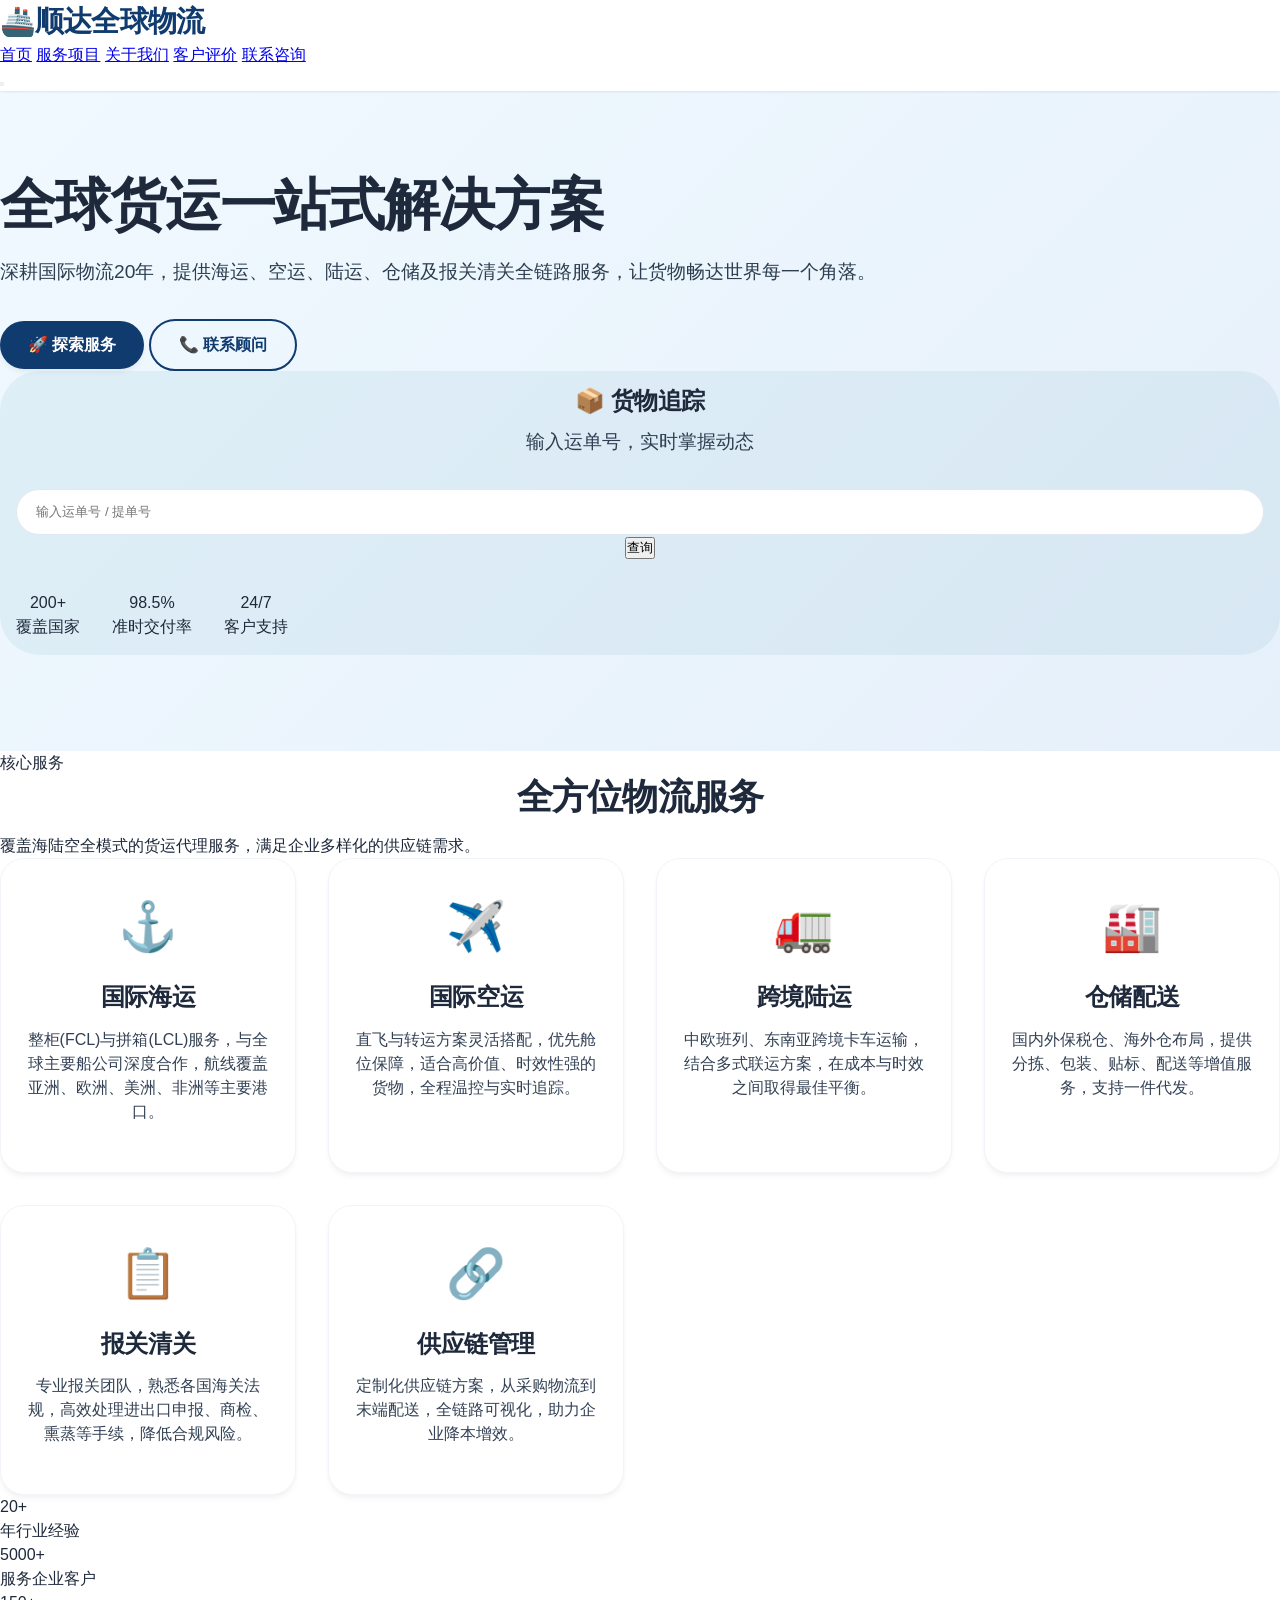
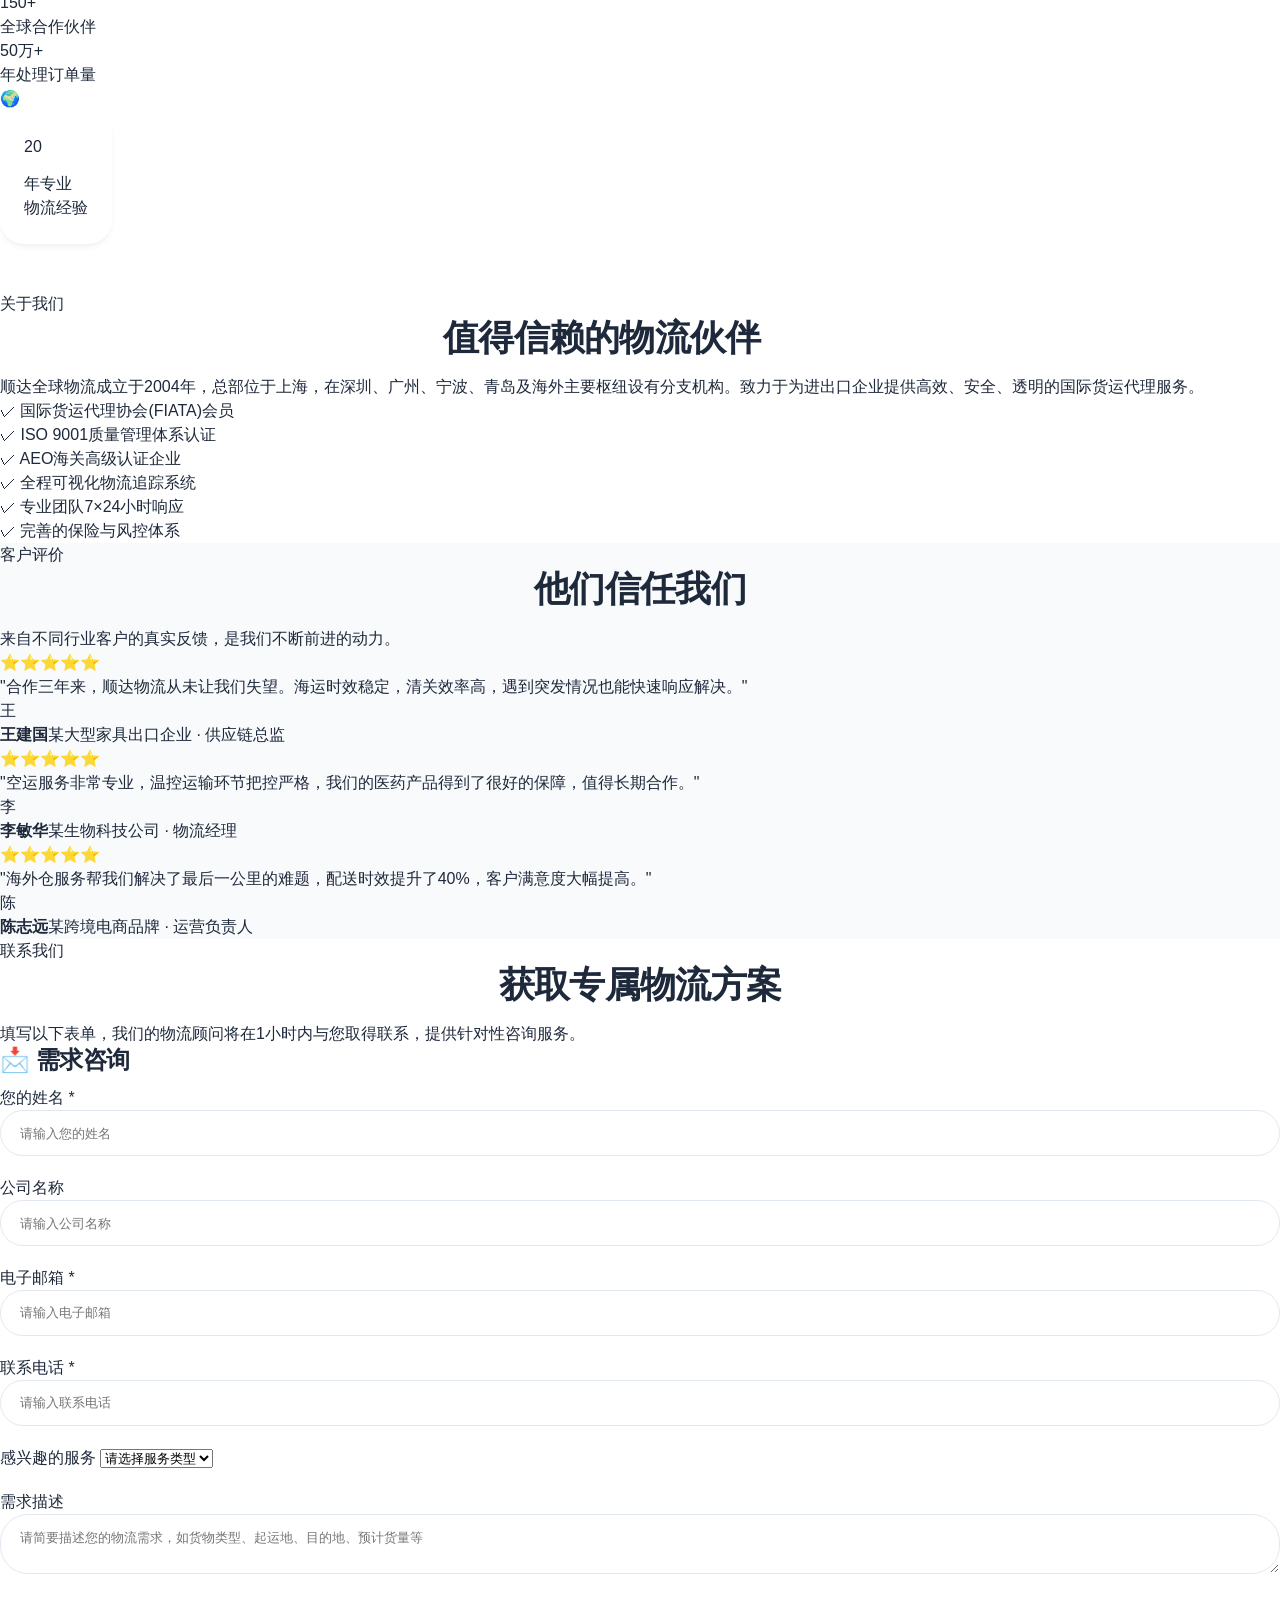
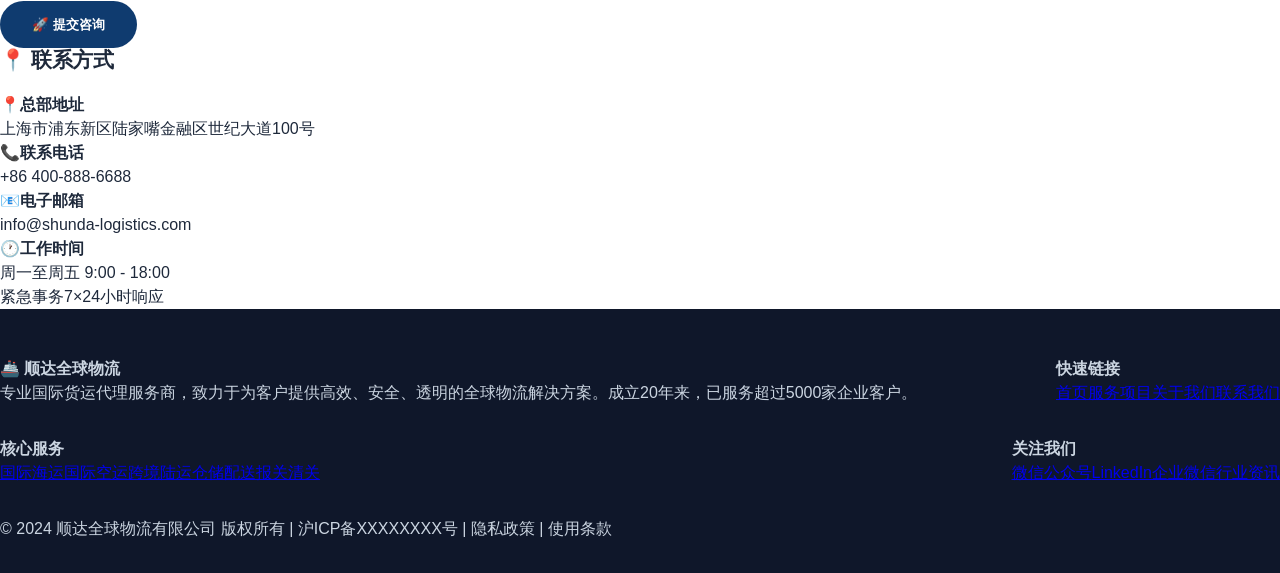
<file: ywhy.html>
<!DOCTYPE html>
<html lang="zh-CN">
<head>
  <meta charset="UTF-8">
  <meta name="viewport" content="width=device-width, initial-scale=1.0">
  <title>顺达全球物流 - 国际货运代理专家</title>
  <meta name="description" content="顺达全球物流，专业提供国际海运、空运、陆运、仓储配送及报关清关一站式货运代理服务，覆盖全球200+国家和地区。">
  <meta name="keywords" content="货代,货运代理,国际物流,海运,空运,仓储,报关,供应链">
  <link rel="stylesheet" type="text/css" href="ywhy.css">

</head>
<body>
<header class="header" id="header">
  <div class="header-inner">
    <a href="#" class="logo"><span class="logo-icon">🚢</span>顺达全球物流</a>
    <nav class="nav" id="nav">
      <a href="#home">首页</a>
      <a href="#services">服务项目</a>
      <a href="#about">关于我们</a>
      <a href="#testimonials">客户评价</a>
      <a href="#contact" class="btn-header">联系咨询</a>
    </nav>
    <button class="hamburger" id="hamburger" aria-label="菜单"><span></span><span></span><span></span></button>
  </div>
</header>
<div class="nav-overlay" id="navOverlay"></div>

<section class="hero" id="home">
  <div class="hero-bg-pattern"></div>
  <div class="hero-content">
    <div class="hero-text animate-on-scroll">
      <h1>全球货运<span>一站式</span>解决方案</h1>
      <p>深耕国际物流20年，提供海运、空运、陆运、仓储及报关清关全链路服务，让货物畅达世界每一个角落。</p>
      <div class="hero-buttons">
        <a href="#services" class="btn btn-primary">🚀 探索服务</a>
        <a href="#contact" class="btn btn-outline">📞 联系顾问</a>
      </div>
    </div>
    <div class="hero-visual animate-on-scroll">
      <div class="hero-card">
        <h3>📦 货物追踪</h3>
        <p class="sub">输入运单号，实时掌握动态</p>
        <div class="tracking-row">
          <input type="text" placeholder="输入运单号 / 提单号" aria-label="运单号">
          <button class="btn-sm">查询</button>
        </div>
        <div class="hero-stats">
          <div class="stat"><div class="num">200+</div><div class="label">覆盖国家</div></div>
          <div class="stat"><div class="num">98.5%</div><div class="label">准时交付率</div></div>
          <div class="stat"><div class="num">24/7</div><div class="label">客户支持</div></div>
        </div>
      </div>
    </div>
  </div>
</section>

<section class="section" id="services">
  <div class="section-inner">
    <span class="section-label">核心服务</span>
    <h2 class="section-title">全方位物流服务</h2>
    <p class="section-desc">覆盖海陆空全模式的货运代理服务，满足企业多样化的供应链需求。</p>
    <div class="services-grid">
      <div class="service-card animate-on-scroll"><div class="service-icon ocean">⚓</div><h3>国际海运</h3><p>整柜(FCL)与拼箱(LCL)服务，与全球主要船公司深度合作，航线覆盖亚洲、欧洲、美洲、非洲等主要港口。</p></div>
      <div class="service-card animate-on-scroll"><div class="service-icon air">✈️</div><h3>国际空运</h3><p>直飞与转运方案灵活搭配，优先舱位保障，适合高价值、时效性强的货物，全程温控与实时追踪。</p></div>
      <div class="service-card animate-on-scroll"><div class="service-icon land">🚛</div><h3>跨境陆运</h3><p>中欧班列、东南亚跨境卡车运输，结合多式联运方案，在成本与时效之间取得最佳平衡。</p></div>
      <div class="service-card animate-on-scroll"><div class="service-icon warehouse">🏭</div><h3>仓储配送</h3><p>国内外保税仓、海外仓布局，提供分拣、包装、贴标、配送等增值服务，支持一件代发。</p></div>
      <div class="service-card animate-on-scroll"><div class="service-icon customs">📋</div><h3>报关清关</h3><p>专业报关团队，熟悉各国海关法规，高效处理进出口申报、商检、熏蒸等手续，降低合规风险。</p></div>
      <div class="service-card animate-on-scroll"><div class="service-icon supply">🔗</div><h3>供应链管理</h3><p>定制化供应链方案，从采购物流到末端配送，全链路可视化，助力企业降本增效。</p></div>
    </div>
  </div>
</section>

<section class="stats-section">
  <div class="stats-grid">
    <div class="stat-item"><div class="stat-num">20+</div><div class="stat-label">年行业经验</div></div>
    <div class="stat-item"><div class="stat-num">5000+</div><div class="stat-label">服务企业客户</div></div>
    <div class="stat-item"><div class="stat-num">150+</div><div class="stat-label">全球合作伙伴</div></div>
    <div class="stat-item"><div class="stat-num">50万+</div><div class="stat-label">年处理订单量</div></div>
  </div>
</section>

<section class="section" id="about">
  <div class="section-inner">
    <div class="about-grid">
      <div class="about-image-wrapper animate-on-scroll">
        <span class="about-image-placeholder">🌍</span>
        <div class="about-badge"><span class="years">20</span><span class="years-label">年专业<br>物流经验</span></div>
      </div>
      <div class="animate-on-scroll">
        <span class="section-label">关于我们</span>
        <h2 class="section-title">值得信赖的物流伙伴</h2>
        <p class="section-desc" style="margin-bottom:0;">顺达全球物流成立于2004年，总部位于上海，在深圳、广州、宁波、青岛及海外主要枢纽设有分支机构。致力于为进出口企业提供高效、安全、透明的国际货运代理服务。</p>
        <div class="about-features">
          <div class="about-feature"><span class="check">✓</span> 国际货运代理协会(FIATA)会员</div>
          <div class="about-feature"><span class="check">✓</span> ISO 9001质量管理体系认证</div>
          <div class="about-feature"><span class="check">✓</span> AEO海关高级认证企业</div>
          <div class="about-feature"><span class="check">✓</span> 全程可视化物流追踪系统</div>
          <div class="about-feature"><span class="check">✓</span> 专业团队7×24小时响应</div>
          <div class="about-feature"><span class="check">✓</span> 完善的保险与风控体系</div>
        </div>
      </div>
    </div>
  </div>
</section>

<section class="section" id="testimonials" style="background:var(--light-bg);">
  <div class="section-inner">
    <span class="section-label">客户评价</span>
    <h2 class="section-title">他们信任我们</h2>
    <p class="section-desc">来自不同行业客户的真实反馈，是我们不断前进的动力。</p>
    <div class="testimonials-grid">
      <div class="testimonial-card animate-on-scroll"><div class="stars">⭐⭐⭐⭐⭐</div><p class="quote">"合作三年来，顺达物流从未让我们失望。海运时效稳定，清关效率高，遇到突发情况也能快速响应解决。"</p><div class="author"><div class="avatar">王</div><div class="author-info"><strong>王建国</strong><span>某大型家具出口企业 · 供应链总监</span></div></div></div>
      <div class="testimonial-card animate-on-scroll"><div class="stars">⭐⭐⭐⭐⭐</div><p class="quote">"空运服务非常专业，温控运输环节把控严格，我们的医药产品得到了很好的保障，值得长期合作。"</p><div class="author"><div class="avatar">李</div><div class="author-info"><strong>李敏华</strong><span>某生物科技公司 · 物流经理</span></div></div></div>
      <div class="testimonial-card animate-on-scroll"><div class="stars">⭐⭐⭐⭐⭐</div><p class="quote">"海外仓服务帮我们解决了最后一公里的难题，配送时效提升了40%，客户满意度大幅提高。"</p><div class="author"><div class="avatar">陈</div><div class="author-info"><strong>陈志远</strong><span>某跨境电商品牌 · 运营负责人</span></div></div></div>
    </div>
  </div>
</section>

<section class="section contact-section" id="contact">
  <div class="section-inner">
    <span class="section-label">联系我们</span>
    <h2 class="section-title">获取专属物流方案</h2>
    <p class="section-desc">填写以下表单，我们的物流顾问将在1小时内与您取得联系，提供针对性咨询服务。</p>
    <div class="contact-grid">
      <div class="contact-form animate-on-scroll">
        <h3>📩 需求咨询</h3>
        <form id="contactForm">
          <div class="form-group"><label for="name">您的姓名 *</label><input type="text" id="name" placeholder="请输入您的姓名" required></div>
          <div class="form-group"><label for="company">公司名称</label><input type="text" id="company" placeholder="请输入公司名称"></div>
          <div class="form-group"><label for="email">电子邮箱 *</label><input type="email" id="email" placeholder="请输入电子邮箱" required></div>
          <div class="form-group"><label for="phone">联系电话 *</label><input type="tel" id="phone" placeholder="请输入联系电话" required></div>
          <div class="form-group"><label for="service">感兴趣的服务</label>
            <select id="service">
              <option value="">请选择服务类型</option>
              <option value="ocean">国际海运</option><option value="air">国际空运</option><option value="land">跨境陆运</option>
              <option value="warehouse">仓储配送</option><option value="customs">报关清关</option><option value="supply">供应链管理</option><option value="other">其他</option>
            </select>
          </div>
          <div class="form-group"><label for="message">需求描述</label><textarea id="message" placeholder="请简要描述您的物流需求，如货物类型、起运地、目的地、预计货量等"></textarea></div>
          <button type="submit" class="btn-submit">🚀 提交咨询</button>
        </form>
      </div>
      <div class="animate-on-scroll">
        <h3 style="margin-bottom:20px; font-size:1.3rem;">📍 联系方式</h3>
        <ul class="contact-info-list">
          <li><span class="info-icon">📍</span><span><strong>总部地址</strong><br>上海市浦东新区陆家嘴金融区世纪大道100号</span></li>
          <li><span class="info-icon">📞</span><span><strong>联系电话</strong><br>+86 400-888-6688</span></li>
          <li><span class="info-icon">📧</span><span><strong>电子邮箱</strong><br>info@shunda-logistics.com</span></li>
          <li><span class="info-icon">🕐</span><span><strong>工作时间</strong><br>周一至周五 9:00 - 18:00<br>紧急事务7×24小时响应</span></li>
        </ul>
      </div>
    </div>
  </div>
</section>

<footer class="footer">
  <div class="footer-grid">
    <div><h4>🚢 顺达全球物流</h4><p>专业国际货运代理服务商，致力于为客户提供高效、安全、透明的全球物流解决方案。成立20年来，已服务超过5000家企业客户。</p></div>
    <div><h4>快速链接</h4><a href="#home">首页</a><a href="#services">服务项目</a><a href="#about">关于我们</a><a href="#contact">联系我们</a></div>
    <div><h4>核心服务</h4><a href="#services">国际海运</a><a href="#services">国际空运</a><a href="#services">跨境陆运</a><a href="#services">仓储配送</a><a href="#services">报关清关</a></div>
    <div><h4>关注我们</h4><a href="#">微信公众号</a><a href="#">LinkedIn</a><a href="#">企业微信</a><a href="#">行业资讯</a></div>
  </div>
  <div class="footer-bottom"><p>© 2024 顺达全球物流有限公司 版权所有 | 沪ICP备XXXXXXXX号 | 隐私政策 | 使用条款</p></div>
</footer>

<script>
  const hamburger = document.getElementById('hamburger');
  const nav = document.getElementById('nav');
  const navOverlay = document.getElementById('navOverlay');
  function toggleMenu() {
    hamburger.classList.toggle('active');
    nav.classList.toggle('active');
    navOverlay.classList.toggle('active');
    document.body.style.overflow = nav.classList.contains('active') ? 'hidden' : '';
  }
  hamburger.addEventListener('click', toggleMenu);
  navOverlay.addEventListener('click', toggleMenu);
  nav.querySelectorAll('a').forEach(link => link.addEventListener('click', () => { if (nav.classList.contains('active')) toggleMenu(); }));

  const header = document.getElementById('header');
  window.addEventListener('scroll', () => header.classList.toggle('scrolled', window.scrollY > 50));

  const observer = new IntersectionObserver((entries) => {
    entries.forEach(entry => { if (entry.isIntersecting) { entry.target.style.opacity = '1'; observer.unobserve(entry.target); } });
  }, { threshold: 0.15 });
  document.querySelectorAll('.animate-on-scroll').forEach(el => observer.observe(el));

  const contactForm = document.getElementById('contactForm');
  contactForm.addEventListener('submit', function(e) {
    e.preventDefault();
    const name = document.getElementById('name').value.trim();
    const email = document.getElementById('email').value.trim();
    const phone = document.getElementById('phone').value.trim();
    if (!name || !email || !phone) { alert('请填写必填字段（姓名、邮箱、电话）。'); return; }
    if (!/^\S+@\S+\.\S+$/.test(email)) { alert('请输入有效的电子邮箱地址。'); return; }
    const btn = contactForm.querySelector('.btn-submit');
    const original = btn.textContent;
    btn.textContent = '提交中...'; btn.disabled = true; btn.style.opacity = '0.7';
    setTimeout(() => {
      alert('✅ 感谢您的咨询！我们的物流顾问将尽快与您联系。');
      contactForm.reset();
      btn.textContent = original; btn.disabled = false; btn.style.opacity = '1';
    }, 1200);
  });

  document.querySelectorAll('a[href^="#"]').forEach(anchor => {
    anchor.addEventListener('click', function(e) {
      const id = this.getAttribute('href'); if (id === '#') return;
      const target = document.querySelector(id);
      if (target) {
        e.preventDefault();
        window.scrollTo({ top: target.getBoundingClientRect().top + window.pageYOffset - 75, behavior: 'smooth' });
      }
    });
  });
</script>
</body>
</html>
</file>
<file: ywhy.css>
* {
  margin: 0;
  padding: 0;
  box-sizing: border-box;
}

body {
  font-family: 'Inter', sans-serif;
  color: #1e293b;
  background-color: #ffffff;
  line-height: 1.5;
  scroll-behavior: smooth;
}

/* Color palette */
:root {
  --primary: #0f3b6f;
  --primary-dark: #0a2c4e;
  --secondary: #2c7da0;
  --accent: #e9b35f;
  --light-bg: #f8fafc;
  --gray-100: #f1f5f9;
  --gray-200: #e2e8f0;
  --gray-700: #334155;
  --shadow-sm: 0 4px 6px -1px rgba(0, 0, 0, 0.05), 0 2px 4px -1px rgba(0, 0, 0, 0.02);
  --shadow-md: 0 10px 15px -3px rgba(0, 0, 0, 0.05), 0 4px 6px -2px rgba(0, 0, 0, 0.025);
}

/* Container */
.container {
  max-width: 1280px;
  margin: 0 auto;
  padding: 0 2rem;
}

/* Typography */
h1, h2, h3 {
  font-weight: 700;
  line-height: 1.2;
  letter-spacing: -0.02em;
}

h1 {
  font-size: 3.5rem;
  margin-bottom: 1.25rem;
}

h2 {
  font-size: 2.25rem;
  margin-bottom: 1rem;
  text-align: center;
}

h3 {
  font-size: 1.5rem;
  margin-bottom: 0.75rem;
}

.section-subhead {
  text-align: center;
  color: var(--gray-700);
  max-width: 700px;
  margin: 0 auto 3rem auto;
  font-size: 1.125rem;
}

/* Buttons & links */
.btn {
  display: inline-flex;
  align-items: center;
  justify-content: center;
  gap: 0.5rem;
  padding: 0.75rem 1.75rem;
  border-radius: 40px;
  font-weight: 600;
  transition: all 0.25s ease;
  text-decoration: none;
  cursor: pointer;
  border: none;
  font-size: 1rem;
}

.btn-primary {
  background-color: var(--primary);
  color: white;
  box-shadow: var(--shadow-sm);
}

.btn-primary:hover {
  background-color: var(--primary-dark);
  transform: translateY(-2px);
  box-shadow: var(--shadow-md);
}

.btn-outline {
  background-color: transparent;
  border: 2px solid var(--primary);
  color: var(--primary);
}

.btn-outline:hover {
  background-color: var(--primary);
  color: white;
}

/* Header & Navigation */
header {
  background-color: white;
  box-shadow: 0 1px 3px rgba(0, 0, 0, 0.03), 0 1px 2px rgba(0, 0, 0, 0.05);
  position: sticky;
  top: 0;
  z-index: 100;
  backdrop-filter: blur(0px);
}

.navbar {
  display: flex;
  justify-content: space-between;
  align-items: center;
  padding: 1.25rem 0;
  flex-wrap: wrap;
}

.logo {
  font-size: 1.8rem;
  font-weight: 800;
  letter-spacing: -0.03em;
  text-decoration: none;
  color: var(--primary);
}

.logo span {
  color: var(--accent);
}

.nav-links {
  display: flex;
  gap: 2.5rem;
  align-items: center;
  list-style: none;
}

.nav-links a {
  text-decoration: none;
  font-weight: 500;
  color: #1e293b;
  transition: color 0.2s;
  font-size: 1rem;
}

.nav-links a:hover {
  color: var(--primary);
}

.menu-icon {
  display: none;
  font-size: 1.8rem;
  cursor: pointer;
  color: var(--primary);
}

/* Hero Section */
.hero {
  background: linear-gradient(135deg, #f0f9ff 0%, #e6f0fa 100%);
  padding: 5rem 0 6rem;
}

.hero-grid {
  display: flex;
  align-items: center;
  gap: 3rem;
  flex-wrap: wrap;
}

.hero-content {
  flex: 1;
}

.hero-content p {
  font-size: 1.2rem;
  color: #2d3e50;
  margin-bottom: 2rem;
}

.hero-stats {
  display: flex;
  gap: 2rem;
  margin-top: 2rem;
}

.stat h4 {
  font-size: 2rem;
  color: var(--primary);
  font-weight: 800;
}

.hero-visual {
  flex: 1;
  background-color: rgba(44, 125, 160, 0.08);
  border-radius: 40px;
  padding: 1rem;
  text-align: center;
}

.hero-visual i {
  font-size: 12rem;
  color: var(--secondary);
  opacity: 0.9;
}

/* Services Section */
.services {
  padding: 5rem 0;
  background-color: white;
}

.services-grid {
  display: grid;
  grid-template-columns: repeat(auto-fit, minmax(280px, 1fr));
  gap: 2rem;
}

.service-card {
  background: white;
  border-radius: 24px;
  padding: 2rem 1.5rem;
  text-align: center;
  transition: all 0.3s;
  box-shadow: var(--shadow-sm);
  border: 1px solid var(--gray-100);
}

.service-card:hover {
  transform: translateY(-6px);
  box-shadow: var(--shadow-md);
  border-color: var(--gray-200);
}

.service-icon {
  font-size: 3rem;
  color: var(--primary);
  margin-bottom: 1.25rem;
}

.service-card h3 {
  font-size: 1.5rem;
}

.service-card p {
  color: var(--gray-700);
  margin: 1rem 0 1rem;
}

.learn-more {
  color: var(--secondary);
  font-weight: 600;
  text-decoration: none;
  display: inline-flex;
  align-items: center;
  gap: 0.4rem;
}

/* About Section */
.about {
  background-color: var(--light-bg);
  padding: 5rem 0;
}

.about-grid {
  display: flex;
  gap: 3rem;
  align-items: center;
  flex-wrap: wrap;
}

.about-text {
  flex: 1;
}

.about-text h2 {
  text-align: left;
}

.about-text p {
  margin-bottom: 1.25rem;
  color: #334155;
}

.about-badge {
  background: white;
  border-radius: 24px;
  padding: 1.5rem;
  flex: 0.8;
  box-shadow: var(--shadow-sm);
  display: flex;
  flex-direction: column;
  gap: 0.8rem;
}

.badge-item {
  display: flex;
  align-items: center;
  gap: 1rem;
}

.badge-item i {
  font-size: 1.8rem;
  color: var(--accent);
}

/* Why choose us */
.why-us {
  padding: 5rem 0;
  background: white;
}

.features-grid {
  display: grid;
  grid-template-columns: repeat(auto-fit, minmax(240px, 1fr));
  gap: 2rem;
  margin-top: 2rem;
}

.feature {
  text-align: center;
  padding: 1.5rem;
}

.feature i {
  font-size: 2.5rem;
  color: var(--primary);
  margin-bottom: 1rem;
}

/* Contact Section */
.contact {
  background: linear-gradient(100deg, #f8fafc 0%, #ffffff 100%);
  padding: 5rem 0;
}

.contact-wrapper {
  display: flex;
  gap: 3rem;
  flex-wrap: wrap;
  background: white;
  border-radius: 32px;
  box-shadow: var(--shadow-md);
  padding: 2.5rem;
  border: 1px solid var(--gray-100);
}

.contact-info {
  flex: 1;
}

.contact-info h3 {
  margin-bottom: 1rem;
}

.contact-details {
  margin: 2rem 0;
}

.contact-details p {
  margin: 1rem 0;
  display: flex;
  align-items: center;
  gap: 1rem;
}

.contact-details i {
  width: 1.75rem;
  color: var(--primary);
  font-size: 1.2rem;
}

.contact-form {
  flex: 1;
}

.form-group {
  margin-bottom: 1.25rem;
}

input, textarea {
  width: 100%;
  padding: 0.9rem 1.2rem;
  border: 1px solid var(--gray-200);
  border-radius: 60px;
  font-family: inherit;
  transition: 0.2s;
  background: #fff;
}

textarea {
  border-radius: 28px;
  resize: vertical;
}

input:focus, textarea:focus {
  outline: none;
  border-color: var(--primary);
  box-shadow: 0 0 0 3px rgba(15, 59, 111, 0.1);
}

.btn-submit {
  background: var(--primary);
  color: white;
  border: none;
  border-radius: 60px;
  padding: 0.9rem 2rem;
  font-weight: 600;
  cursor: pointer;
  transition: all 0.2s;
}

.btn-submit:hover {
  background: var(--primary-dark);
  transform: scale(0.98);
}

/* Footer */
footer {
  background-color: #0f172a;
  color: #cbd5e1;
  padding: 3rem 0 2rem;
}

.footer-grid {
  display: flex;
  flex-wrap: wrap;
  justify-content: space-between;
  gap: 2rem;
  margin-bottom: 2rem;
}

.footer-col p {
  margin-top: 0.75rem;
  max-width: 260px;
}

.footer-col h4 {
  color: white;
  margin-bottom: 1rem;
  font-weight: 600;
}

.footer-col ul {
  list-style: none;
}

.footer-col li {
  margin: 0.5rem 0;
}

.footer-col a {
  color: #cbd5e1;
  text-decoration: none;
  transition: color 0.2s;
}

.footer-col a:hover {
  color: white;
}

.social-icons {
  display: flex;
  gap: 1.2rem;
  margin-top: 1rem;
}

.social-icons a {
  font-size: 1.3rem;
}

.copyright {
  text-align: center;
  border-top: 1px solid #1e293b;
  padding-top: 2rem;
  font-size: 0.85rem;
}

/* Responsive */
@media (max-width: 768px) {
  .container {
    padding: 0 1.5rem;
  }
  h1 {
    font-size: 2.5rem;
  }
  h2 {
    font-size: 1.9rem;
  }
  .menu-icon {
    display: block;
  }
  .nav-links {
    display: none;
    width: 100%;
    flex-direction: column;
    gap: 1.2rem;
    padding: 1.5rem 0 1rem;
    background: white;
    margin-top: 1rem;
  }
  .nav-links.active {
    display: flex;
  }
  .navbar {
    flex-wrap: wrap;
  }
  .hero-grid {
    flex-direction: column;
  }
  .hero-stats {
    justify-content: space-between;
  }
  .contact-wrapper {
    padding: 1.5rem;
  }
}
</file>
